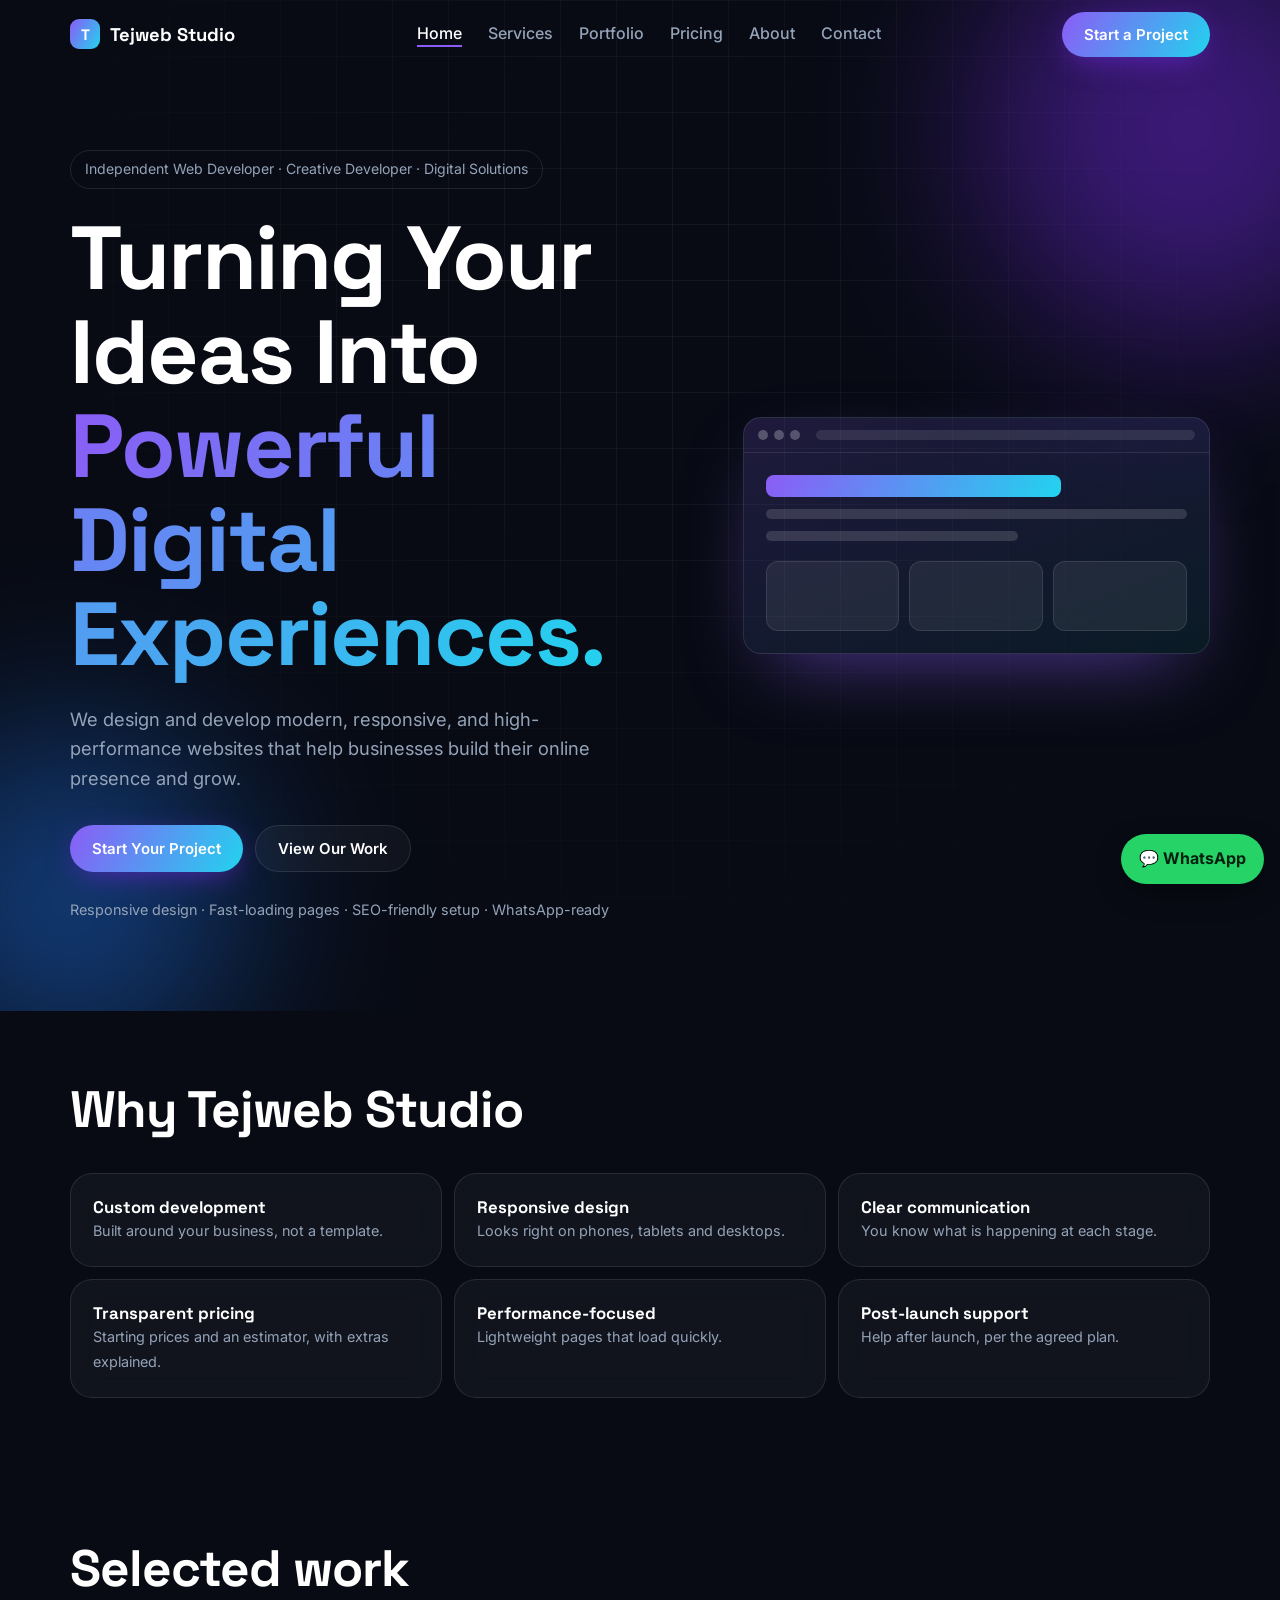
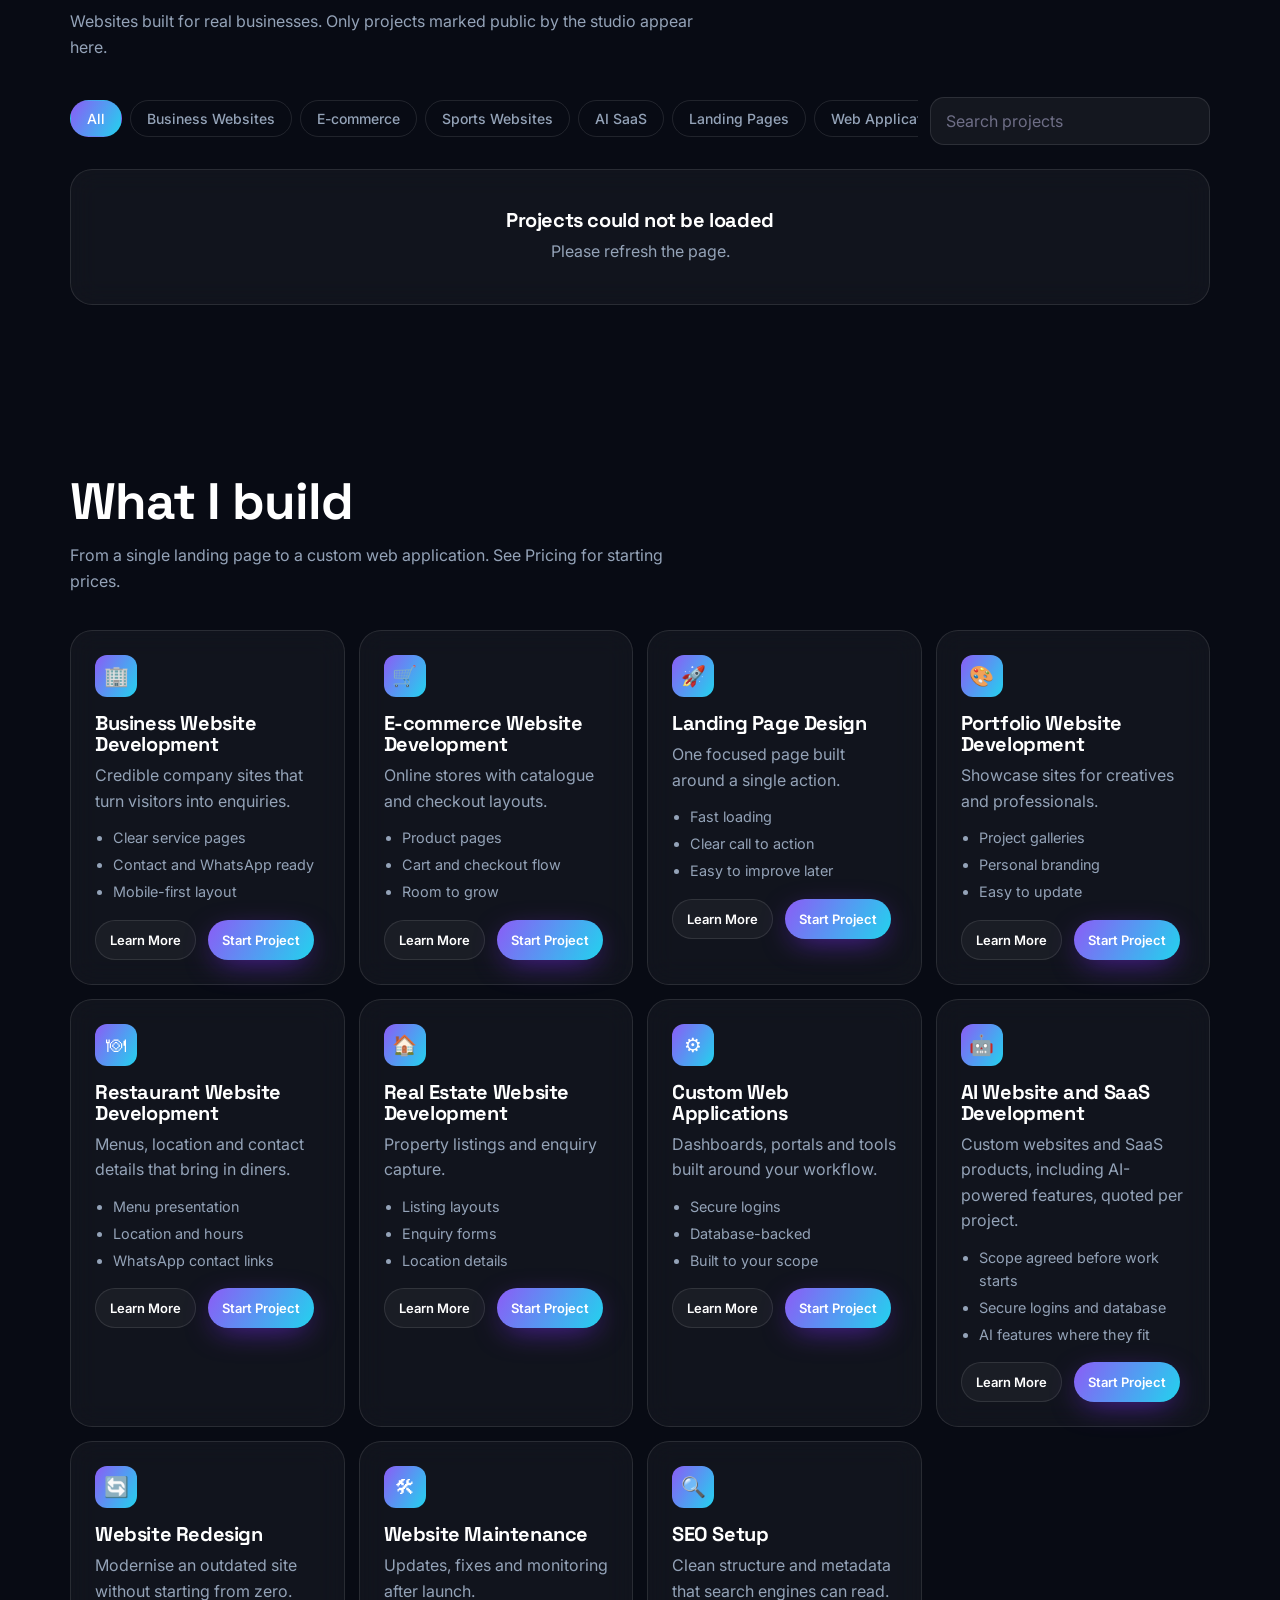
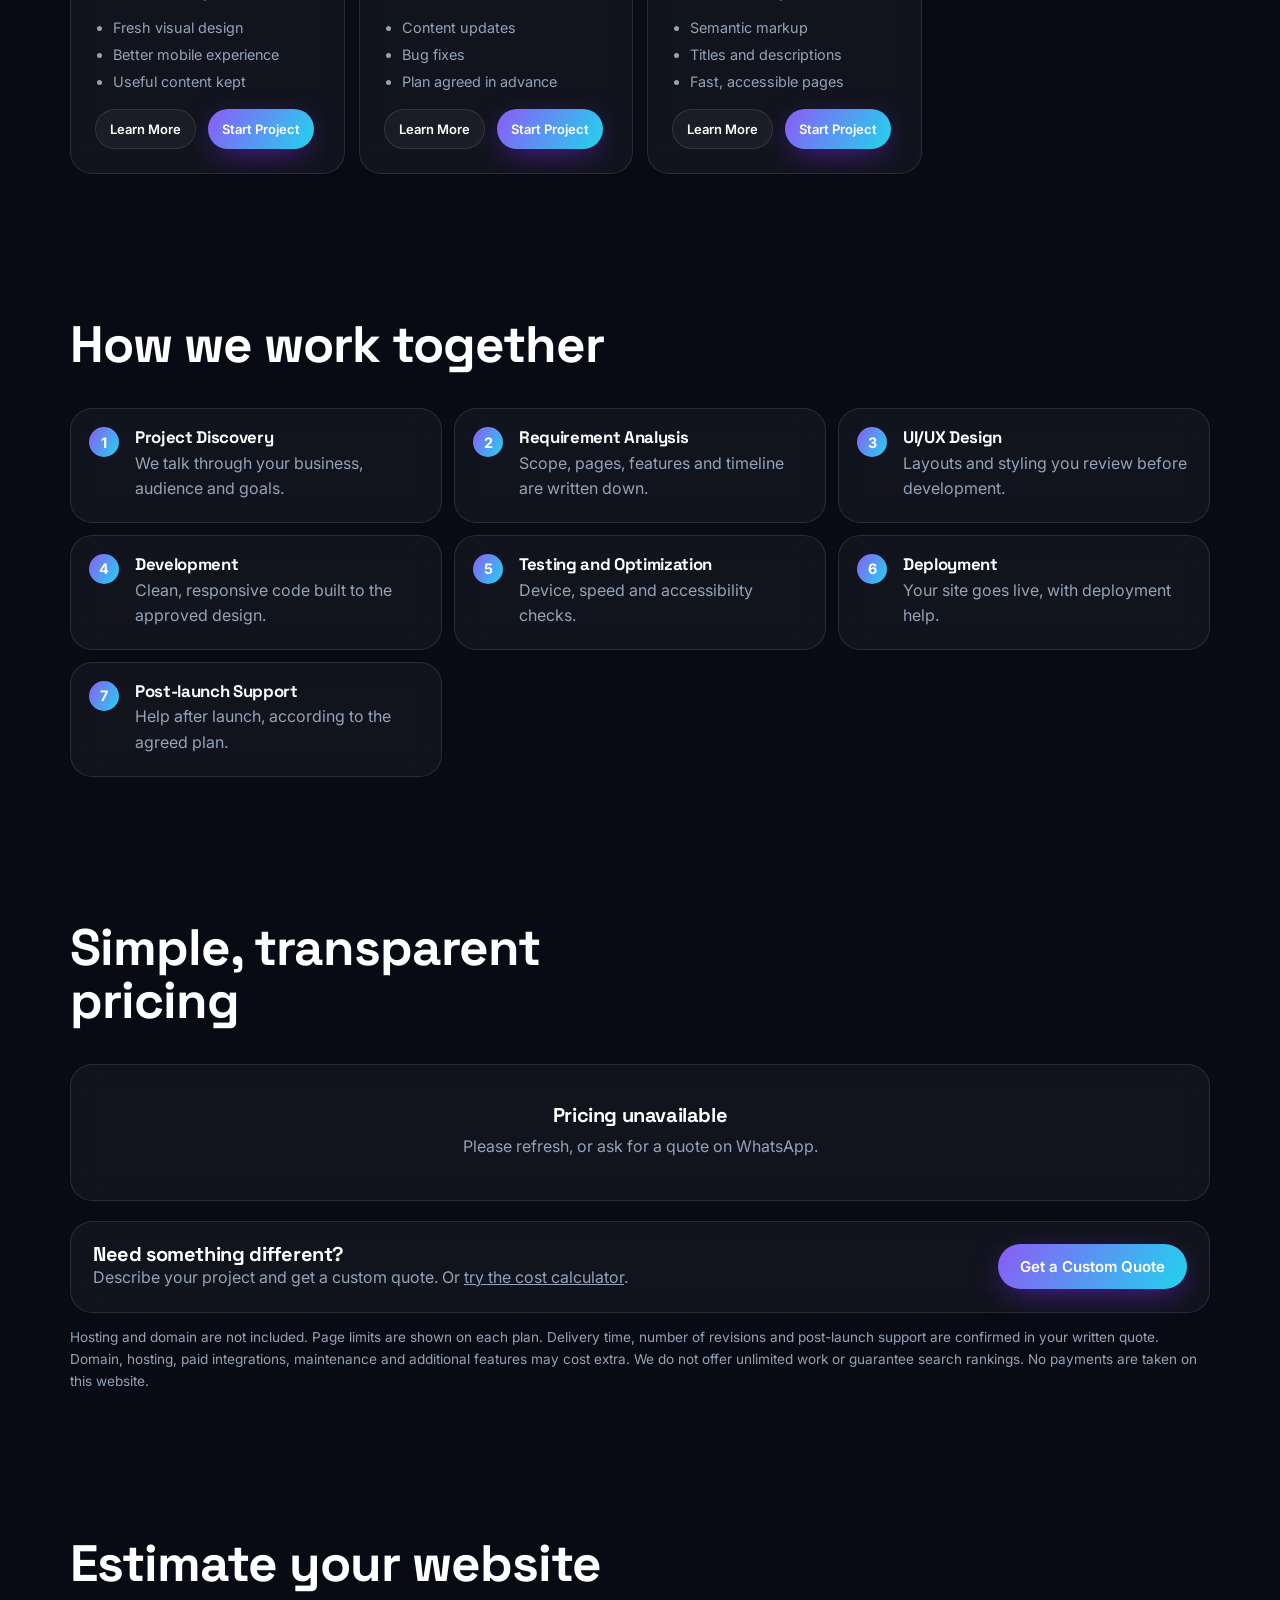
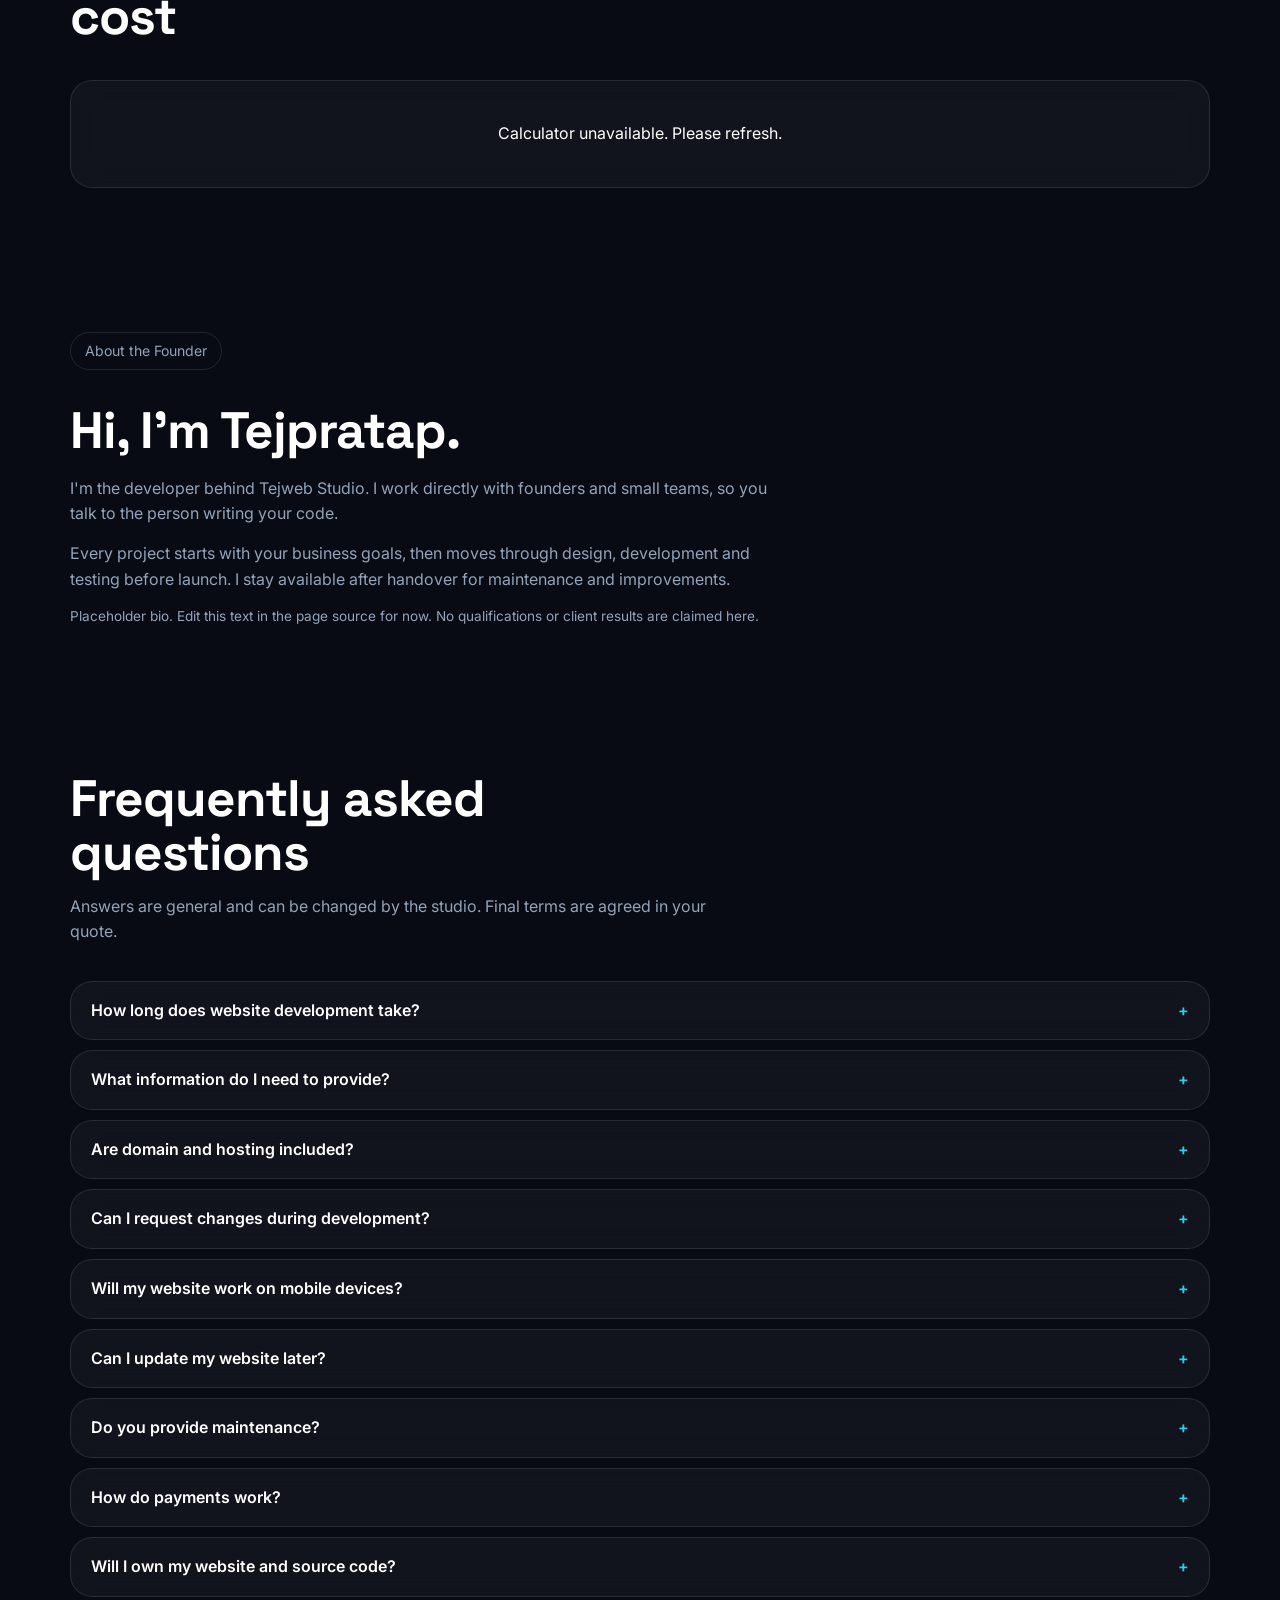
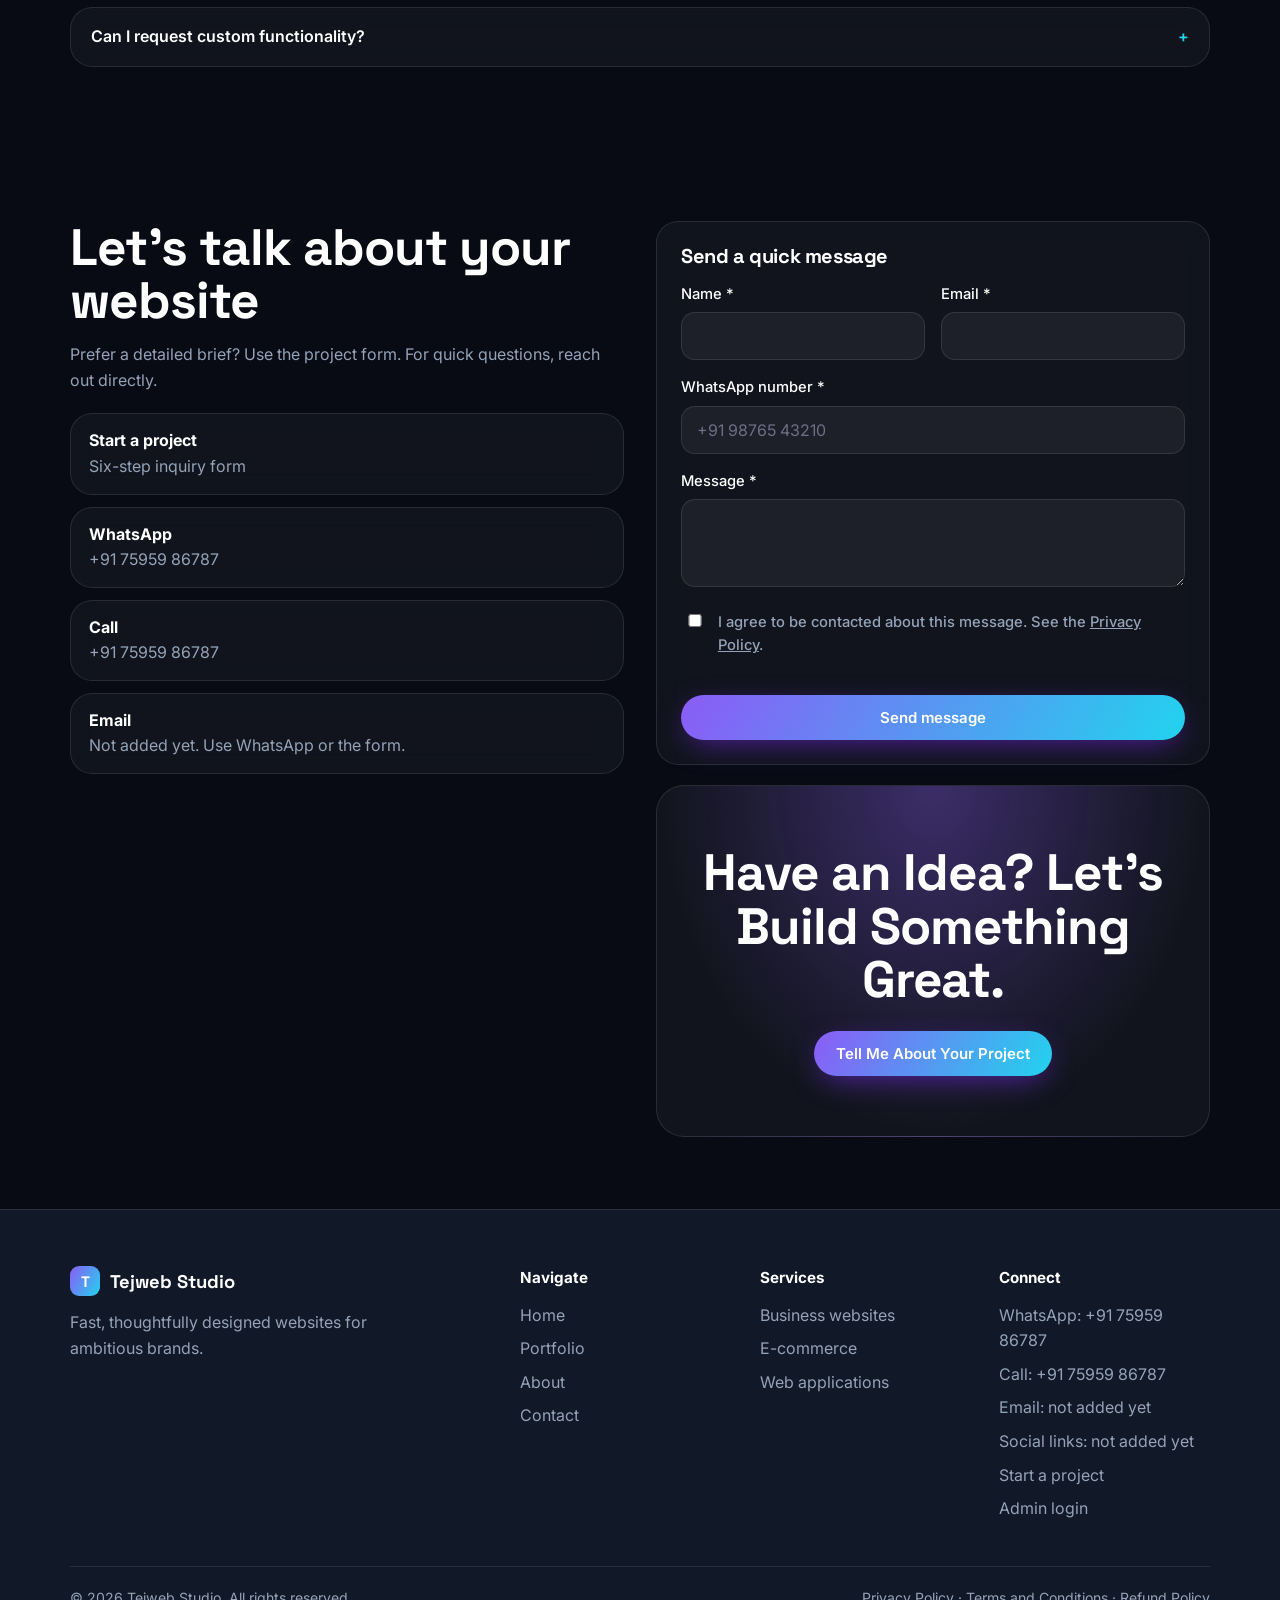
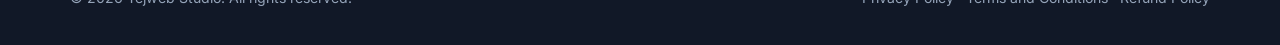
<file: index.html>
<!DOCTYPE html>
<html lang="en">
<head>
<meta charset="utf-8">
<meta name="viewport" content="width=device-width, initial-scale=1, viewport-fit=cover">
<title>Tejweb Studio | Websites Built to Convert</title>
<meta name="description" content="Tejweb Studio designs and develops modern, responsive websites for businesses. See pricing, estimate your cost and send your project requirements.">
<link rel="canonical" href="https://tejwebstudio.online/">
<meta property="og:type" content="website"><meta property="og:site_name" content="Tejweb Studio"><meta property="og:title" content="Tejweb Studio | Websites Built to Convert"><meta property="og:description" content="Modern, responsive websites for businesses. Pricing, cost estimator and project inquiry form."><meta property="og:url" content="https://tejwebstudio.online/"><meta name="twitter:card" content="summary">
<script type="application/ld+json">{"@context":"https://schema.org","@type":"ProfessionalService","name":"Tejweb Studio","url":"https://tejwebstudio.online/","description":"Web design and development studio run by Tejpratap.","telephone":"+917595986787","areaServed":"IN"}</script>
<link rel="preconnect" href="https://fonts.googleapis.com"><link rel="preconnect" href="https://fonts.gstatic.com" crossorigin>
<link href="https://fonts.googleapis.com/css2?family=Space+Grotesk:wght@500;700&family=Inter:wght@400;500;600&display=swap" rel="stylesheet">
<style>
:root{--bg:#080B14;--bg2:#111827;--fg:#fff;--mut:#94A3B8;--line:rgba(255,255,255,.1);--card:rgba(255,255,255,.04);--v:#8b5cf6;--v2:#6d28d9;--b:#22D3EE;--grad:linear-gradient(120deg,#8b5cf6,#22d3ee);--ok:#34d399;--err:#f87171;
box-sizing:border-box;padding-top:env(safe-area-inset-top,0px);padding-bottom:env(safe-area-inset-bottom,0px)}
:root[data-theme="dark"]{--bg:#000}
html{scroll-padding-top:calc(env(safe-area-inset-top,0px) + 76px);scroll-behavior:smooth}
*,*:before,*:after{box-sizing:border-box}
body{margin:0;background:var(--bg);color:var(--fg);font:400 16px/1.6 "Inter",system-ui,sans-serif;overflow-x:hidden}
h1,h2,h3{font-family:"Space Grotesk","Inter",sans-serif;line-height:1.05;margin:0;letter-spacing:-.02em}
h1{font-size:clamp(2.6rem,9vw,5.6rem);font-weight:800}
h2{font-size:clamp(1.9rem,5vw,3.2rem);font-weight:700}
h3{font-size:1.25rem;font-weight:700}
p{margin:0;color:var(--mut)}
a{color:inherit;text-decoration:none}
:focus-visible{outline:2px solid var(--b);outline-offset:3px;border-radius:6px}
.wrap{max-width:1180px;margin:0 auto;padding:0 20px}
section{padding:72px 0}
.btn{display:inline-flex;align-items:center;justify-content:center;gap:8px;padding:13px 22px;border-radius:999px;border:1px solid var(--line);background:var(--card);color:var(--fg);font:600 15px "Inter",sans-serif;cursor:pointer;transition:transform .2s,box-shadow .2s,border-color .2s}
.btn:hover{transform:translateY(-2px);border-color:var(--b)}
.btn.pri{background:var(--grad);border:0;box-shadow:0 8px 30px -8px rgba(109,40,217,.8)}
.btn[disabled],.btn[aria-disabled=true]{opacity:.45;cursor:not-allowed;transform:none}
.glass{background:var(--card);border:1px solid var(--line);border-radius:22px;backdrop-filter:blur(14px)}
/* nav */
header{position:fixed;top:0;left:0;right:0;z-index:50;padding-top:env(safe-area-inset-top,0px);transition:background .3s,border-color .3s;border-bottom:1px solid transparent}
header.sc{background:rgba(0,0,0,.72);backdrop-filter:blur(16px);border-color:var(--line)}
nav{display:flex;align-items:center;justify-content:space-between;height:68px}
.logo{display:flex;align-items:center;gap:10px;font:800 1.15rem "Space Grotesk",sans-serif}
.logo i{width:30px;height:30px;border-radius:9px;background:var(--grad);display:grid;place-items:center;font-style:normal;font-size:.95rem}
.links{display:none;gap:26px;color:var(--mut);font-weight:500}
.links a:hover{color:var(--fg)}
.burger{background:none;border:1px solid var(--line);color:var(--fg);border-radius:12px;width:44px;height:44px;font-size:20px;cursor:pointer}
.menu{display:none;flex-direction:column;gap:4px;padding:8px 20px 20px;background:rgba(0,0,0,.95)}
.menu.open{display:flex}
.menu a{padding:12px 0;border-bottom:1px solid var(--line);font-weight:500}
.navcta{display:none}
@media(min-width:900px){.links{display:flex}.burger,.menu{display:none!important}.navcta{display:inline-flex}}
/* hero */
.hero{position:relative;padding:150px 0 90px;overflow:hidden;min-height:92vh;display:flex;align-items:center}
.orb{position:absolute;border-radius:50%;filter:blur(90px);opacity:.5;animation:float 14s ease-in-out infinite alternate}
.o1{width:420px;height:420px;background:var(--v2);top:-80px;right:-120px}
.o2{width:340px;height:340px;background:#1d6bd8;bottom:-60px;left:-100px;animation-delay:-6s}
@keyframes float{to{transform:translate(40px,30px) scale(1.12)}}
.grid{position:absolute;inset:0;background-image:linear-gradient(var(--line) 1px,transparent 1px),linear-gradient(90deg,var(--line) 1px,transparent 1px);background-size:56px 56px;mask-image:radial-gradient(ellipse at 50% 30%,#000 10%,transparent 70%);opacity:.5}
.hero .wrap{position:relative}
.tag{display:inline-block;padding:7px 14px;border:1px solid var(--line);border-radius:999px;color:var(--mut);font-size:.88rem;margin-bottom:22px}
.grad{background:var(--grad);-webkit-background-clip:text;background-clip:text;color:transparent}
.hero p.lead{max-width:560px;font-size:1.15rem;margin:24px 0 32px}
.row{display:flex;flex-wrap:wrap;gap:12px}
.in{animation:rise .9s cubic-bezier(.2,.7,.2,1) both}.in2{animation-delay:.12s}.in3{animation-delay:.24s}
@keyframes rise{from{opacity:0;transform:translateY(24px)}}
/* stats */
.stats{display:grid;grid-template-columns:repeat(2,1fr);gap:12px}
.stat{padding:22px}
.stat b{display:block;font:800 2rem "Space Grotesk",sans-serif}
.stat span{color:var(--mut);font-size:.9rem}
.note{font-size:.85rem;margin-top:14px}
@media(min-width:800px){.stats{grid-template-columns:repeat(4,1fr)}}
/* section head */
.head{margin-bottom:36px;max-width:640px}.head p{margin-top:14px}
/* services */
.svc{display:grid;gap:14px;grid-template-columns:1fr}
.svc .glass{padding:24px;transition:border-color .25s,transform .25s}
.svc .glass:hover{border-color:var(--v);transform:translateY(-3px)}
.svc .ic{width:42px;height:42px;border-radius:12px;background:var(--grad);display:grid;place-items:center;margin-bottom:16px;font-size:20px}
.svc small{display:block;margin-top:14px;color:var(--b)}
@media(min-width:640px){.svc{grid-template-columns:repeat(2,1fr)}}
@media(min-width:1000px){.svc{grid-template-columns:repeat(4,1fr)}}
/* portfolio */
.tools{display:flex;flex-direction:column;gap:12px;margin-bottom:24px}
.chips{display:flex;gap:8px;overflow-x:auto;padding-bottom:4px;scrollbar-width:none}
.chip{white-space:nowrap;padding:9px 16px;border-radius:999px;border:1px solid var(--line);background:none;color:var(--mut);font:500 14px "Inter",sans-serif;cursor:pointer;transition:.2s}
.chip[aria-pressed=true]{background:var(--grad);border-color:transparent;color:#fff}
input,select,textarea{width:100%;background:rgba(255,255,255,.05);border:1px solid var(--line);border-radius:14px;color:var(--fg);padding:13px 15px;font:400 16px "Inter",sans-serif}
input::placeholder,textarea::placeholder{color:#6e6e86}
select option{background:#111}
.pg{display:grid;gap:18px;grid-template-columns:1fr}
@media(min-width:700px){.pg{grid-template-columns:repeat(2,1fr)}.tools{flex-direction:row;align-items:center;justify-content:space-between}.tools input{max-width:280px}}
@media(min-width:1000px){.pg{grid-template-columns:repeat(3,1fr)}}
.card{overflow:hidden;display:flex;flex-direction:column;transition:transform .3s,border-color .3s}
.card:hover{transform:translateY(-5px);border-color:var(--b)}
.thumb{aspect-ratio:16/10;display:grid;place-items:center;font:800 2.6rem "Space Grotesk",sans-serif;position:relative}
img.thumb{display:block;width:100%;height:auto;aspect-ratio:16/10;object-fit:cover}
.cb{padding:20px;display:flex;flex-direction:column;gap:10px;flex:1}
.cat{color:var(--b);font-size:.85rem;font-weight:600}
.tech{display:flex;flex-wrap:wrap;gap:6px}.tech span{font-size:.78rem;padding:3px 9px;border-radius:999px;border:1px solid var(--line);color:var(--mut)}
.cb .row{margin-top:auto;padding-top:8px}.cb .btn{padding:10px 16px;font-size:14px}
.empty{padding:40px;text-align:center;grid-column:1/-1}
/* process */
.steps{display:grid;gap:12px;counter-reset:s}
.steps div{padding:20px 20px 20px 64px;position:relative;counter-increment:s}
.steps div:before{content:counter(s);position:absolute;left:18px;top:18px;width:30px;height:30px;border-radius:50%;background:var(--grad);display:grid;place-items:center;font-weight:700;font-size:.9rem}
.steps h3{margin-bottom:4px;font-size:1.05rem}
@media(min-width:800px){.steps{grid-template-columns:repeat(3,1fr)}}
/* about/contact */
.two{display:grid;gap:32px}
@media(min-width:850px){.two{grid-template-columns:1fr 1fr;align-items:start}}
.pf{aspect-ratio:1;border-radius:26px;background:var(--grad);display:grid;place-items:center;font:800 5rem "Space Grotesk",sans-serif;max-width:360px;position:relative;overflow:hidden}
.pf small{position:absolute;bottom:12px;left:14px;font:500 12px "Inter";opacity:.85}
.cl{display:flex;flex-direction:column;gap:12px;margin-top:20px}
.cl a{padding:14px 18px;display:block}.cl a:hover{border-color:var(--v)}
.cta{text-align:center;padding:60px 20px;border-radius:28px;background:radial-gradient(ellipse at top,rgba(139,92,246,.35),transparent 70%),var(--card);border:1px solid var(--line)}
.cta h2{max-width:640px;margin:0 auto 24px}
/* footer */
footer{border-top:1px solid var(--line);padding:56px 0 36px;background:var(--bg2)}
.fg{display:grid;gap:28px}
@media(min-width:800px){.fg{grid-template-columns:2fr 1fr 1fr 1fr}}
footer h4{margin:0 0 12px;font-size:.95rem}
footer li{list-style:none;margin-bottom:8px;color:var(--mut)}footer ul{padding:0;margin:0}
footer a:hover{color:var(--fg)}
.copy{margin-top:36px;padding-top:20px;border-top:1px solid var(--line);display:flex;flex-wrap:wrap;gap:12px;justify-content:space-between;color:var(--mut);font-size:.88rem}
/* form */
.form{max-width:760px;margin:0 auto;padding:130px 20px 70px}
.banner{border:1px solid #f5c542;color:#f5c542;border-radius:14px;padding:12px 16px;font-size:.9rem;margin:20px 0}
.prog{display:flex;gap:6px;margin:24px 0}.prog i{flex:1;height:4px;border-radius:4px;background:var(--line);transition:.4s}.prog i.on{background:var(--grad)}
.fp{padding:24px}
.f{display:grid;gap:16px}
@media(min-width:640px){.f.c2{grid-template-columns:1fr 1fr}.f .full{grid-column:1/-1}}
label{display:block;font-weight:500;font-size:.92rem;margin-bottom:6px}
.er{color:var(--err);font-size:.82rem;margin-top:5px;min-height:0}
[aria-invalid=true]{border-color:var(--err)}
.fn{display:flex;justify-content:space-between;gap:12px;margin-top:24px}
.sum dl{margin:0;display:grid;gap:10px}.sum dt{color:var(--mut);font-size:.82rem}.sum dd{margin:0 0 4px}
.sumb{padding:16px;margin-bottom:12px}
.ck{display:flex;gap:10px;align-items:flex-start}.ck input{width:20px;margin-top:3px}.ck label{margin:0;color:var(--mut)}
.ok{text-align:center;padding:50px 20px}
.ok .big{font-size:3rem;color:var(--ok)}
/* dialog */
dialog{background:#0d0d14;color:var(--fg);border:1px solid var(--line);border-radius:22px;padding:28px;max-width:520px;width:calc(100% - 32px)}
dialog::backdrop{background:rgba(0,0,0,.7);backdrop-filter:blur(4px)}
dialog p{margin:10px 0}
.hide{display:none!important}
@media(prefers-color-scheme:dark){:root:not([data-theme="light"]){color-scheme:dark}}
@media(prefers-reduced-motion:reduce){*,*:before,*:after{animation:none!important;transition:none!important;scroll-behavior:auto!important}}
.bl{margin:0;padding-left:18px;color:var(--mut);font-size:.9rem}.bl li{margin-bottom:4px}
.svc .btn{padding:9px 14px;font-size:13px;min-height:40px}
.plans{display:grid;gap:16px;grid-template-columns:repeat(auto-fit,minmax(250px,1fr))}
.plan{padding:26px;display:flex;flex-direction:column;gap:14px}.plan.pop{border-color:var(--v);box-shadow:0 0 40px -12px rgba(139,92,246,.6)}.plan .btn{margin-top:auto}
.price b{font:800 2rem "Space Grotesk",sans-serif;display:block}
.cq{display:flex;flex-wrap:wrap;gap:14px;align-items:center;justify-content:space-between;padding:22px;margin-top:20px}
.calc{display:grid;gap:16px}@media(min-width:900px){.calc{grid-template-columns:1.2fr 1fr}}
.cp{padding:22px}fieldset{border:0;padding:0;margin:0}legend{font-weight:500;font-size:.9rem;margin-bottom:8px;padding:0}
.ck2{display:flex;gap:10px;align-items:center;margin:0 0 8px;color:var(--fg);font-weight:400}.ck2 input{width:20px;height:20px}.ck2 span{color:var(--mut);margin-left:auto;font-size:.85rem}
.ln{display:flex;justify-content:space-between;gap:12px;padding:8px 0;border-bottom:1px solid var(--line);font-size:.92rem}
.tot{font:800 2rem "Space Grotesk",sans-serif;margin:14px 0 4px}
details.glass{padding:16px 20px;margin-bottom:10px}summary{cursor:pointer;font-weight:600;list-style:none}summary::-webkit-details-marker{display:none}summary:after{content:"+";float:right;color:var(--b)}details[open] summary:after{content:"–"}details p{margin-top:10px}
.links a[aria-current=true],.menu a[aria-current=true]{color:#fff;box-shadow:inset 0 -2px 0 var(--v)}
#stats{grid-template-columns:repeat(2,1fr)}@media(min-width:800px){#stats{grid-template-columns:repeat(3,1fr)}}
.lg h1{font-size:clamp(1.8rem,5vw,2.8rem)}.lg h3{margin:22px 0 6px}.lg p{margin-top:6px}
.skip{position:absolute;left:-999px;top:8px;z-index:100;background:#fff;color:#000;padding:10px 16px;border-radius:8px}.skip:focus{left:8px}
.hero .wrap{display:grid;gap:40px;align-items:center}@media(min-width:960px){.hero .wrap{grid-template-columns:1.15fr .85fr}}
.mock{border:1px solid var(--line);border-radius:18px;background:linear-gradient(160deg,rgba(139,92,246,.18),rgba(34,211,238,.08));box-shadow:0 30px 80px -30px rgba(139,92,246,.6);overflow:hidden;max-width:520px;width:100%;justify-self:center}
.mk-bar{display:flex;gap:6px;align-items:center;padding:12px 14px;border-bottom:1px solid var(--line)}.mk-bar i{width:10px;height:10px;border-radius:50%;background:rgba(255,255,255,.25)}.mk-bar span{margin-left:10px;flex:1;height:10px;border-radius:6px;background:rgba(255,255,255,.1)}
.mk-body{padding:22px;display:grid;gap:12px}.mk-h{height:22px;width:70%;border-radius:8px;background:var(--grad)}.mk-p{height:10px;border-radius:6px;background:rgba(255,255,255,.14)}.mk-p.s{width:60%}.mk-row{display:grid;grid-template-columns:repeat(3,1fr);gap:10px;margin-top:8px}.mk-row b{height:70px;border-radius:12px;background:rgba(255,255,255,.07);border:1px solid var(--line)}
.dm{display:inline-block;margin-right:8px;padding:2px 10px;border:1px solid #f5c542;color:#f5c542;border-radius:999px;font-size:.75rem}
.wafab{position:fixed;right:16px;bottom:calc(16px + env(safe-area-inset-bottom,0px));z-index:60;display:flex;align-items:center;gap:8px;padding:12px 18px;border-radius:999px;background:#25D366;color:#04210f;font-weight:700;box-shadow:0 10px 30px -8px rgba(0,0,0,.6);text-decoration:none}
</style>
</head>
<body>
<a class="skip" href="#site">Skip to main content</a>
<header id="hd"><div class="wrap"><nav aria-label="Main">
<a class="logo" href="#/" aria-label="Tejweb Studio home"><i>T</i>Tejweb Studio</a>
<div class="links"><a href="#/" data-nav="top">Home</a><a href="#/services" data-nav="services">Services</a><a href="#/portfolio" data-nav="portfolio">Portfolio</a><a href="#/pricing" data-nav="pricing">Pricing</a><a href="#/about" data-nav="about">About</a><a href="#/contact" data-nav="contact">Contact</a></div>
<a class="btn pri navcta" href="#/start-project">Start a Project</a>
<button class="burger" id="bg" aria-label="Open menu" aria-expanded="false" aria-controls="mn">☰</button>
</nav></div>
<div class="menu" id="mn"><a href="#/" data-nav="top">Home</a><a href="#/services" data-nav="services">Services</a><a href="#/portfolio" data-nav="portfolio">Portfolio</a><a href="#/pricing" data-nav="pricing">Pricing</a><a href="#/about" data-nav="about">About</a><a href="#/contact" data-nav="contact">Contact</a><a class="btn pri" href="#/start-project" style="margin-top:12px">Start a Project</a></div>
</header>

<main id="site">
<div class="hero" id="top"><div class="orb o1"></div><div class="orb o2"></div><div class="grid"></div>
<div class="wrap"><div class="hcopy">
<span class="tag in">Independent Web Developer · Creative Developer · Digital Solutions</span>
<h1 class="in in2">Turning Your Ideas Into <span class="grad">Powerful Digital Experiences.</span></h1>
<p class="lead in in3">We design and develop modern, responsive, and high-performance websites that help businesses build their online presence and grow.</p>
<div class="row in in3"><a class="btn pri" href="#/start-project">Start Your Project</a><a class="btn" href="#/portfolio">View Our Work</a></div><p class="in in3" style="margin-top:26px;font-size:.9rem">Responsive design · Fast-loading pages · SEO-friendly setup · WhatsApp-ready</p>
</div><div class="mock" aria-hidden="true"><div class="mk-bar"><i></i><i></i><i></i><span></span></div><div class="mk-body"><div class="mk-h"></div><div class="mk-p"></div><div class="mk-p s"></div><div class="mk-row"><b></b><b></b><b></b></div></div></div>
</div></div>

<section id="trust"><div class="wrap"><div class="head"><h2>Why Tejweb Studio</h2></div><div class="stats" id="stats"></div></div></section>

<section id="portfolio"><div class="wrap">
<div class="head"><h2>Selected work</h2><p>Websites built for real businesses. Only projects marked public by the studio appear here.</p></div>
<div class="tools"><div class="chips" id="chips" role="group" aria-label="Filter by category"></div>
<input type="search" id="q" placeholder="Search projects" aria-label="Search projects"></div>
<div class="pg" id="pg" aria-live="polite"></div>
<div class="row" style="justify-content:center;margin-top:26px"><button class="btn hide" id="more">Load more</button></div>
</div></section>

<section id="services"><div class="wrap">
<div class="head"><h2>What I build</h2><p>From a single landing page to a custom web application. See Pricing for starting prices.</p></div>
<div class="svc" id="svc"></div>
</div></section>

<section id="process"><div class="wrap">
<div class="head"><h2>How we work together</h2></div>
<div class="steps" id="steps"></div>
</div></section>

<section id="pricing"><div class="wrap">
<div class="head"><h2>Simple, transparent pricing</h2><p id="pnote"></p></div>
<div class="plans" id="plans" aria-live="polite"></div>
<div class="glass cq"><div><h3>Need something different?</h3><p>Describe your project and get a custom quote. Or <a href="#/calculator" style="text-decoration:underline">try the cost calculator</a>.</p></div><button class="btn pri" data-plan="Custom Quote">Get a Custom Quote</button></div>
<p class="note">Hosting and domain are not included. Page limits are shown on each plan. Delivery time, number of revisions and post-launch support are confirmed in your written quote. Domain, hosting, paid integrations, maintenance and additional features may cost extra. We do not offer unlimited work or guarantee search rankings. No payments are taken on this website.</p>
</div></section>
<section id="calculator"><div class="wrap"><div class="head"><h2>Estimate your website cost</h2><p id="cnote"></p></div><div class="calc" id="calc"></div></div></section>
<section id="about"><div class="wrap">
<div style="max-width:720px"><span class="tag">About the Founder</span><h2 style="margin-top:12px">Hi, I'm Tejpratap.</h2>
<p style="margin-top:18px">I'm the developer behind Tejweb Studio. I work directly with founders and small teams, so you talk to the person writing your code.</p>
<p style="margin-top:14px">Every project starts with your business goals, then moves through design, development and testing before launch. I stay available after handover for maintenance and improvements.</p>
<p class="note">Placeholder bio. Edit this text in the page source for now. No qualifications or client results are claimed here.</p></div>
</div></section>

<section id="testi" class="hide"><div class="wrap"><div class="head"><h2>What clients say</h2></div><div class="svc" id="tl"></div></div></section>
<section id="faq"><div class="wrap"><div class="head"><h2>Frequently asked questions</h2><p>Answers are general and can be changed by the studio. Final terms are agreed in your quote.</p></div><div id="fl"></div></div></section>
<section id="contact"><div class="wrap two">
<div><h2>Let's talk about your website</h2><p style="margin-top:14px">Prefer a detailed brief? Use the project form. For quick questions, reach out directly.</p>
<div class="cl"><a class="glass" href="#/start-project"><b>Start a project</b><br><span style="color:var(--mut)">Six-step inquiry form</span></a>
<a class="glass" data-wa href="https://wa.me/917595986787" target="_blank" rel="noopener noreferrer"><b>WhatsApp</b><br><span style="color:var(--mut)">+91 75959 86787</span></a><a class="glass" href="tel:+917595986787"><b>Call</b><br><span style="color:var(--mut)">+91 75959 86787</span></a><div class="glass" id="emailbox" style="padding:14px 18px"><b>Email</b><br><span style="color:var(--mut)">Not added yet. Use WhatsApp or the form.</span></div></div></div>
<div><form class="glass fp f c2" id="cf" novalidate><h3 class="full">Send a quick message</h3><input id="hp" name="website" tabindex="-1" autocomplete="off" aria-hidden="true" style="position:absolute;left:-9999px;width:1px;height:1px;opacity:0">
<div><label for="cn">Name *</label><input id="cn" autocomplete="name"></div><div><label for="ce">Email *</label><input id="ce" type="email" autocomplete="email"></div>
<div class="full"><label for="cp">WhatsApp number *</label><input id="cp" type="tel" autocomplete="tel" placeholder="+91 98765 43210"></div>
<div class="full"><label for="cm">Message *</label><textarea id="cm" rows="3"></textarea></div>
<div class="ck full"><input type="checkbox" id="cc"><label for="cc">I agree to be contacted about this message. See the <a href="#/privacy" style="text-decoration:underline">Privacy Policy</a>.</label></div>
<div class="er full" id="cerr" role="alert"></div><button class="btn pri full" id="csb">Send message</button></form>
<div class="cta" style="margin-top:20px"><h2>Have an Idea? Let's Build Something Great.</h2><a class="btn pri" href="#/start-project">Tell Me About Your Project</a></div></div>
</div></section>
</main>

<main id="formview" class="hide"><div class="form">
<h1 style="font-size:clamp(2rem,6vw,3.2rem)">Start a project</h1>
<p style="margin-top:10px">Tell me about your website. It takes about three minutes.</p>
<div class="banner" id="fb">Your inquiry is stored securely in the studio database. Please do not include passwords or payment details.</div>
<div class="prog" id="prog"></div>
<div class="glass fp" id="fpanel"></div>
</div></main>

<main id="legalview" class="hide"><div class="form" id="legalbody"></div></main>
<footer><div class="wrap"><div class="fg">
<div><a class="logo" href="#/"><i>T</i>Tejweb Studio</a><p style="margin-top:14px;max-width:320px">Fast, thoughtfully designed websites for ambitious brands.</p></div>
<div><h4>Navigate</h4><ul><li><a href="#/">Home</a></li><li><a href="#/portfolio">Portfolio</a></li><li><a href="#/about">About</a></li><li><a href="#/contact">Contact</a></li></ul></div>
<div><h4>Services</h4><ul><li><a href="#/services">Business websites</a></li><li><a href="#/services">E-commerce</a></li><li><a href="#/services">Web applications</a></li></ul></div>
<div><h4>Connect</h4><ul><li><a data-wa href="https://wa.me/917595986787" target="_blank" rel="noopener noreferrer">WhatsApp: +91 75959 86787</a></li><li><a href="tel:+917595986787">Call: +91 75959 86787</a></li><li id="femail">Email: not added yet</li><li id="soc">Social links: not added yet</li><li><a href="#/start-project">Start a project</a></li><li><a href="/admin.html">Admin login</a></li></ul></div>
</div>
<div class="copy"><span>© <span id="yr"></span> Tejweb Studio. All rights reserved.</span><span><a href="#/privacy">Privacy Policy</a> · <a href="#/terms">Terms and Conditions</a> · <a href="#/refunds">Refund Policy</a></span></div></div></footer>

<a class="wafab" data-wa data-wam="Hi Tejweb Studio, I'd like to discuss a website project." href="https://wa.me/917595986787" target="_blank" rel="noopener noreferrer" aria-label="Chat with Tejweb Studio on WhatsApp">💬 WhatsApp</a>
<dialog id="dlg"><h3 id="dt"></h3><p id="dd"></p><p style="color:var(--mut)" id="dm"></p><div class="row" style="margin-top:18px"><button class="btn pri hide" id="dgo">Start project</button><button class="btn" id="dx">Close</button></div></dialog>

<script>
/* ---- Data ---- */
const SUPABASE_URL="https://ceqmbxgwfjkcemzfoime.supabase.co",SUPABASE_KEY="sb_publishable_o6dFIDAWK-tobr1W81a7DQ_zSHpFEbe";
const CONFIG={brand:"Tejweb Studio",stats:{projects:null,clients:null,years:null}};
const CATS=["Business Websites","E-commerce","Sports Websites","AI SaaS","Landing Pages","Web Applications"];
let PROJECTS=[],projState="loading";
const SERVICES=[
["🏢","Business Website Development","Credible company sites that turn visitors into enquiries.",["Clear service pages","Contact and WhatsApp ready","Mobile-first layout"],"Business Website"],
["🛒","E-commerce Website Development","Online stores with catalogue and checkout layouts.",["Product pages","Cart and checkout flow","Room to grow"],"E-commerce Website"],
["🚀","Landing Page Design","One focused page built around a single action.",["Fast loading","Clear call to action","Easy to improve later"],"Landing Page"],
["🎨","Portfolio Website Development","Showcase sites for creatives and professionals.",["Project galleries","Personal branding","Easy to update"],"Portfolio Website"],
["🍽","Restaurant Website Development","Menus, location and contact details that bring in diners.",["Menu presentation","Location and hours","WhatsApp contact links"],"Restaurant Website"],
["🏠","Real Estate Website Development","Property listings and enquiry capture.",["Listing layouts","Enquiry forms","Location details"],"Real Estate Website"],
["⚙️","Custom Web Applications","Dashboards, portals and tools built around your workflow.",["Secure logins","Database-backed","Built to your scope"],"Custom Web Application"],
["🤖","AI Website and SaaS Development","Custom websites and SaaS products, including AI-powered features, quoted per project.",["Scope agreed before work starts","Secure logins and database","AI features where they fit"],"AI Website / SaaS"],
["🔄","Website Redesign","Modernise an outdated site without starting from zero.",["Fresh visual design","Better mobile experience","Useful content kept"],"Other"],
["🛠","Website Maintenance","Updates, fixes and monitoring after launch.",["Content updates","Bug fixes","Plan agreed in advance"],"Other"],
["🔍","SEO Setup","Clean structure and metadata that search engines can read.",["Semantic markup","Titles and descriptions","Fast, accessible pages"],"Other"]];
const STEPS=[["Project Discovery","We talk through your business, audience and goals."],["Requirement Analysis","Scope, pages, features and timeline are written down."],["UI/UX Design","Layouts and styling you review before development."],["Development","Clean, responsive code built to the approved design."],["Testing and Optimization","Device, speed and accessibility checks."],["Deployment","Your site goes live, with deployment help."],["Post-launch Support","Help after launch, according to the agreed plan."]];
const $=s=>document.querySelector(s),esc=s=>String(s).replace(/[&<>"']/g,c=>({"&":"&amp;","<":"&lt;",">":"&gt;",'"':"&quot;","'":"&#39;"}[c]));

/* ---- Render static sections ---- */
$("#yr").textContent=new Date().getFullYear();
const tech=new Set(PROJECTS.flatMap(p=>p.t));
const S=CONFIG.stats,val=v=>v==null?"—":v;
$("#stats").innerHTML=[["Custom development","Built around your business, not a template."],["Responsive design","Looks right on phones, tablets and desktops."],["Clear communication","You know what is happening at each stage."],["Transparent pricing","Starting prices and an estimator, with extras explained."],["Performance-focused","Lightweight pages that load quickly."],["Post-launch support","Help after launch, per the agreed plan."]].map(([a,b])=>`<div class="glass stat"><b style="font-size:1.05rem">${a}</b><span>${b}</span></div>`).join("");
$("#svc").innerHTML=SERVICES.map((s,i)=>`<article class="glass"><div class="ic" aria-hidden="true">${s[0]}</div><h3>${s[1]}</h3><p style="margin:8px 0 12px">${s[2]}</p><ul class="bl">${s[3].map(b=>`<li>${b}</li>`).join("")}</ul><div class="row" style="margin-top:16px"><button class="btn" data-sv="${i}" data-a="more">Learn More</button><button class="btn pri" data-sv="${i}" data-a="go">Start Project</button></div></article>`).join("");
$("#steps").innerHTML=STEPS.map(s=>`<div class="glass"><h3>${s[0]}</h3><p>${s[1]}</p></div>`).join("");

/* ---- Portfolio ---- */
let cat="All",term="",shown=6;
const buildChips=()=>{$("#chips").innerHTML=["All",...CATS,...[...new Set(PROJECTS.map(p=>p.cat))].filter(c=>!CATS.includes(c))].map(c=>`<button class="chip" aria-pressed="${c===cat}" data-c="${esc(c)}">${esc(c)}</button>`).join("")};buildChips();
$("#chips").onclick=e=>{const b=e.target.closest(".chip");if(!b)return;cat=b.dataset.c;shown=6;document.querySelectorAll(".chip").forEach(x=>x.setAttribute("aria-pressed",x===b));draw()};
$("#q").oninput=e=>{term=e.target.value.toLowerCase();shown=6;draw()};
$("#more").onclick=()=>{shown+=6;draw()};
const card=p=>`<article class="glass card">${p.img?`<img class="thumb" src="${esc(p.img)}" alt="${esc(p.name)} website screenshot" loading="lazy" decoding="async"${p.iw&&p.ih?` width="${p.iw}" height="${p.ih}"`:""}>`:`<div class="thumb" style="background:linear-gradient(135deg,${p.c[0]},${p.c[1]})" role="img" aria-label="${esc(p.name)}">${esc(p.name[0])}</div>`}<div class="cb"><span class="cat">${p.demo?'<span class="dm">Demo project</span>':""}${esc(p.cat)}</span><h3>${esc(p.name)}</h3><p>${esc(p.d)}</p><div class="tech">${p.t.map(t=>`<span>${esc(t)}</span>`).join("")}</div><div class="row"><button class="btn" data-s="${esc(p.slug)}">Project Details</button>${p.live?`<a class="btn" href="${esc(p.live)}" target="_blank" rel="noopener noreferrer">View Live Website</a>`:""}</div></div></article>`;
function draw(){
 const pg=$("#pg"),list=PROJECTS.filter(p=>(cat==="All"||p.cat===cat)&&p.name.toLowerCase().includes(term)).sort((a,b)=>b.featured-a.featured);
 $("#more").classList.toggle("hide",list.length<=shown);
 if(projState==="loading"){pg.innerHTML='<div class="glass empty">Loading projects…</div>';return}
 if(projState==="error"){pg.innerHTML='<div class="glass empty"><h3>Projects could not be loaded</h3><p style="margin-top:8px">Please refresh the page.</p></div>';return}
 if(!PROJECTS.length){pg.innerHTML='<div class="glass empty"><h3>Projects coming soon</h3><p style="margin-top:8px">New work will be added here. <a href="#/start-project" style="text-decoration:underline">Start a project</a> to be next.</p></div>';return}
 pg.innerHTML=list.length?list.slice(0,shown).map(card).join(""):'<div class="glass empty"><h3>No projects found</h3><p style="margin-top:8px">Try a different category or search term.</p></div>';
}
async function loadProjects(){try{const r=await fetch(SUPABASE_URL+"/rest/v1/portfolio_projects?select=id,title,category,description,technologies,live_url,image_url,image_w,image_h,completed_on,featured,is_demo&published=eq.true&order=featured.desc,created_at.desc",{headers:{apikey:SUPABASE_KEY}});if(!r.ok)throw 0;
 PROJECTS=(await r.json()).map(x=>({slug:x.id,name:x.title,cat:x.category,d:x.description,t:x.technologies||[],c:["#6d28d9","#22d3ee"],live:/^https:\/\//.test(x.live_url||"")?x.live_url:null,img:/^https:\/\//.test(x.image_url||"")?x.image_url:null,iw:x.image_w,ih:x.image_h,date:x.completed_on,demo:!!x.is_demo,featured:x.featured?1:0}));projState="ok"}catch(e){projState="error"}buildChips();draw()}
$("#pg").onclick=e=>{const b=e.target.closest("[data-s]");if(!b)return;const p=PROJECTS.find(x=>x.slug===b.dataset.s);$("#dgo").classList.add("hide");$("#dt").textContent=p.name;$("#dd").textContent=p.d;$("#dm").style.whiteSpace="pre-line";$("#dm").textContent=[p.t.length?"Technologies: "+p.t.join(", "):"",p.date?"Completed: "+new Date(p.date).toLocaleDateString("en-IN",{month:"long",year:"numeric"}):""].filter(Boolean).join("\n");$("#dlg").showModal()};
$("#dx").onclick=()=>$("#dlg").close();
draw();

/* ---- Nav ---- */
const hd=$("#hd"),bg=$("#bg"),mn=$("#mn");
addEventListener("scroll",()=>hd.classList.toggle("sc",scrollY>20),{passive:true});
bg.onclick=()=>{const o=mn.classList.toggle("open");bg.setAttribute("aria-expanded",o);bg.textContent=o?"✕":"☰"};
mn.onclick=e=>{if(e.target.closest("a")){mn.classList.remove("open");bg.textContent="☰";bg.setAttribute("aria-expanded",false)}};

/* ---- Site config (Supabase site_config, public read) ---- */
const FAQ_DEFAULT=[["How long does website development take?","It depends on scope. Small sites can take days, larger ones weeks. You get a timeline with your quote."],["What information do I need to provide?","Business details, any logo and content you have, sites you like, and the features you need. We can help fill gaps."],["Are domain and hosting included?","Not by default. They are separate costs, and we can help you choose and set them up."],["Can I request changes during development?","Yes. Reasonable changes within the agreed scope are welcome. Larger changes may affect cost and timeline."],["Will my website work on mobile devices?","Yes. Sites are built mobile-first and checked on phone, tablet and desktop screens."],["Can I update my website later?","Yes. We can build it so you can edit content yourself, or you can ask us to make updates."],["Do you provide maintenance?","Yes, as an optional extra. The plan and price are agreed before it starts."],["How do payments work?","Payment terms are agreed in the project quote before work begins. This website does not process payments."],["Will I own my website and source code?","Ownership and handover terms are agreed in writing before the project starts."],["Can I request custom functionality?","Yes. Describe what you need in the inquiry form and you will receive a custom quote."]];
let CFG={pricing:null,calculator:null,contact:null,testimonials:[],faqs:[]},cfgState="loading",dgoA=()=>{};
const inr=n=>"₹"+Number(n).toLocaleString("en-IN");
const wa=m=>`https://wa.me/${(CFG.contact&&CFG.contact.whatsapp)||"917595986787"}${m?"?text="+encodeURIComponent(m):""}`;
async function loadCfg(){try{const r=await fetch(SUPABASE_URL+"/rest/v1/site_config?select=key,value",{headers:{apikey:SUPABASE_KEY}});if(!r.ok)throw 0;(await r.json()).forEach(x=>CFG[x.key]=x.value);cfgState="ok"}catch(e){cfgState="error"}renderDyn();drawCalc()}
function renderDyn(){
 const P=CFG.pricing,pe=$("#plans");
 if(!P){pe.innerHTML=cfgState==="loading"?'<div class="glass empty">Loading pricing…</div>':'<div class="glass empty"><h3>Pricing unavailable</h3><p style="margin-top:8px">Please refresh, or ask for a quote on WhatsApp.</p></div>'}
 else{$("#pnote").textContent=P.note||"";
  pe.innerHTML=P.plans.map(p=>`<article class="glass plan${p.popular?" pop":""}"><h3>${esc(p.name)}</h3><p>${esc(p.tag||"")}</p><div class="price">Starting at <b>${inr(p.price)}</b></div><ul class="bl">${["pages","delivery","revisions","support"].filter(k=>p[k]).map(k=>`<li><b>${lbl2(k)}:</b> ${esc(p[k])}</li>`).join("")}${p.includes.map(i=>`<li>${esc(i)}</li>`).join("")}</ul><button class="btn pri" data-plan="${esc(p.name)}">Choose Plan</button></article>`).join("")+'<article class="glass plan"><h3>AI Website and SaaS</h3><p>Custom quotation</p><div class="price"><b>Custom</b>priced per project</div><ul class="bl"><li>Scope agreed before work starts</li><li>Quoted after reviewing your requirements</li></ul><button class="btn pri" data-plan="Custom Quote" data-type="AI Website / SaaS">Request a Quote</button></article>'}
 const F=CFG.faqs&&CFG.faqs.length?CFG.faqs.map(x=>[x.q,x.a]):FAQ_DEFAULT;
 $("#fl").innerHTML=F.map(([q,a])=>`<details class="glass"><summary>${esc(q)}</summary><p>${esc(a)}</p></details>`).join("");
 const T=CFG.testimonials||[];$("#testi").classList.toggle("hide",!T.length);
 $("#tl").innerHTML=T.map(t=>`<article class="glass" style="padding:22px"><p style="color:var(--fg)">“${esc(t.text)}”</p><p style="margin-top:12px"><b style="color:var(--fg)">${esc(t.name)}</b>${t.role?", "+esc(t.role):""}</p></article>`).join("");
 const c=CFG.contact||{};
 if(c.email&&/^[^\s@]+@[^\s@]+\.[^\s@]+$/.test(c.email)){$("#emailbox").outerHTML=`<a class="glass" id="emailbox" href="mailto:${esc(c.email)}" style="padding:14px 18px;display:block"><b>Email</b><br><span style="color:var(--mut)">${esc(c.email)}</span></a>`;$("#femail").innerHTML=`<a href="mailto:${esc(c.email)}">Email: ${esc(c.email)}</a>`}
 const so=["instagram","linkedin","github"].filter(k=>/^https:\/\//.test(c[k]||""));
 if(so.length)$("#soc").innerHTML=so.map(k=>`<a href="${esc(c[k])}" target="_blank" rel="noopener noreferrer">${lbl2(k)}</a>`).join(" · ");
 document.querySelectorAll("[data-wa]").forEach(a=>a.href=wa(a.dataset.wam));
}
const lbl2=k=>k[0].toUpperCase()+k.slice(1);
document.addEventListener("click",e=>{const b=e.target.closest("[data-plan]");if(b)openForm({plan:b.dataset.plan,...(b.dataset.type?{type:b.dataset.type}:{})})});
$("#svc").onclick=e=>{const b=e.target.closest("[data-sv]");if(!b)return;const s=SERVICES[+b.dataset.sv],pre={type:s[4],desc:"Service: "+s[1]+". "};
 if(b.dataset.a==="go")return openForm(pre);
 $("#dt").textContent=s[1];$("#dd").textContent=s[2];$("#dm").textContent="Key benefits: "+s[3].join(", ")+".";dgoA=()=>{$("#dlg").close();openForm(pre)};$("#dgo").classList.remove("hide");$("#dlg").showModal()};
$("#dgo").onclick=()=>dgoA();

/* ---- Cost calculator ---- */
const cs={type:"Business Website",pages:1,cx:"Standard",add:new Set(),m:"None"};
function calcQ(){const K=CFG.calculator,pg=Math.max(1,Math.min(100,Math.floor(+cs.pages)||1)),ex=Math.max(0,pg-K.includedPages);
 const lines=[["Base price: "+cs.type,K.types[cs.type]],...(ex?[[ex+" extra page"+(ex>1?"s":""),ex*K.perExtraPage]]:[]),...(K.complexity[cs.cx]?[["Design: "+cs.cx,K.complexity[cs.cx]]]:[]),...[...cs.add].map(k=>[k,K.addons[k]])];
 return{lines,total:lines.reduce((a,l)=>a+l[1],0),pages:pg,mo:K.maintenance[cs.m]||0}}
function drawCalc(){const K=CFG.calculator,el=$("#calc");
 if(!K){el.innerHTML=cfgState==="loading"?'<div class="glass empty">Loading calculator…</div>':'<div class="glass empty">Calculator unavailable. Please refresh.</div>';return}
 $("#cnote").textContent=K.note||"";if(!K.types[cs.type])cs.type=Object.keys(K.types)[0];
 const sel=(id,o,v)=>`<select id="${id}">${Object.keys(o).map(k=>`<option${k===v?" selected":""}>${esc(k)}</option>`).join("")}</select>`;
 el.innerHTML=`<div class="glass cp"><div class="f c2"><div><label for="c_t">Website type</label>${sel("c_t",K.types,cs.type)}</div><div><label for="c_p">Number of pages</label><input id="c_p" type="number" min="1" max="100" value="${cs.pages}"></div><div><label for="c_c">Design complexity</label>${sel("c_c",K.complexity,cs.cx)}</div><div><label for="c_m">Maintenance</label>${sel("c_m",K.maintenance,cs.m)}</div><fieldset class="full"><legend>Extras</legend>${Object.keys(K.addons).map(k=>`<label class="ck2"><input type="checkbox" data-ad="${esc(k)}"${cs.add.has(k)?" checked":""}> ${esc(k)} <span>+${inr(K.addons[k])}</span></label>`).join("")}</fieldset></div></div><div class="glass cp" id="cres" aria-live="polite"></div>`;
 el.oninput=el.onchange=e=>{const t=e.target;if(t.id==="c_t")cs.type=t.value;else if(t.id==="c_p")cs.pages=t.value;else if(t.id==="c_c")cs.cx=t.value;else if(t.id==="c_m")cs.m=t.value;else if(t.dataset.ad){t.checked?cs.add.add(t.dataset.ad):cs.add.delete(t.dataset.ad)}calcRes()};calcRes()}
function calcRes(){const q=calcQ();
 $("#cres").innerHTML=`<h3>Your estimate</h3><div style="margin-top:10px">${q.lines.map(l=>`<div class="ln"><span>${esc(l[0])}</span><span>${inr(l[1])}</span></div>`).join("")}</div><div class="tot grad">${inr(q.total)}</div>${q.mo?`<p>Plus maintenance: ${inr(q.mo)} (${esc(cs.m)})</p>`:""}<p class="note">This is an estimate, not a final quotation. Domain, hosting and paid integrations are extra.</p><div class="row" style="margin-top:16px"><button class="btn pri" id="q1">Get Final Quote</button><button class="btn" id="q2">Submit Project Requirements</button></div>`;
 const go=plan=>()=>{const q=calcQ();openForm({type:TYPES.includes(cs.type)?cs.type:"Other",pages:String(q.pages),estimate:q.total,calc:{type:cs.type,pages:q.pages,complexity:cs.cx,addons:[...cs.add],maintenance:cs.m,maintenance_monthly:q.mo},...(plan?{plan}:{})})};
 $("#q1").onclick=go("Custom Quote");$("#q2").onclick=go()}

/* ---- Nav active state ---- */
function mark(id){document.querySelectorAll("[data-nav]").forEach(a=>a.setAttribute("aria-current",String(a.dataset.nav===id)))}
const io=new IntersectionObserver(es=>es.forEach(e=>e.isIntersecting&&mark(e.target.id)),{rootMargin:"-45% 0px -50% 0px"});
["services","portfolio","pricing","about","contact"].forEach(i=>io.observe(document.getElementById(i)));
addEventListener("scroll",()=>{if(scrollY<200&&!$("#site").classList.contains("hide"))mark("top")},{passive:true});

/* ---- Legal pages (templates: complete and review before relying on them) ---- */
const TPL='<p class="note" style="border:1px solid #f5c542;color:#f5c542;border-radius:12px;padding:10px 14px">Template only. This is not legal advice and does not guarantee legal compliance. The studio should review and complete it.</p>';
const LEGAL={
privacy:{t:"Privacy Policy",h:TPL+`<h3>What we collect</h3><p>When you send an inquiry or message we collect the details you enter: name, business name, email, WhatsApp number, project requirements, budget, timeline and any calculator selections.</p><h3>Why</h3><p>To reply to you, prepare quotes and manage your project.</p><h3>Where it is stored</h3><p>Inquiries are stored in a Supabase database. Only the studio owner can view them through a protected admin area.</p><h3>Retention and deletion</h3><p>Inquiry data is kept while it is needed to handle your inquiry or project. You can ask for your data to be corrected or deleted by contacting the studio.</p><h3>Third parties</h3><p>The WhatsApp buttons open WhatsApp, which has its own privacy terms. This website does not process payments.</p><h3>Contact</h3><p>WhatsApp: +91 75959 86787. Email: to be added by the studio.</p>`},
terms:{t:"Terms and Conditions",h:TPL+`<h3>Estimates and quotes</h3><p>Prices and calculator results on this website are estimates, not final quotations. A final scope and price are agreed in writing before work starts.</p><h3>Extra costs</h3><p>Domain, hosting, paid integrations, maintenance and additional features may cost extra.</p><h3>Scope and changes</h3><p>Work follows the approved scope. Changes outside it may affect cost and timeline.</p><h3>Ownership</h3><p>Ownership and handover of the website and source code are agreed in writing before the project starts.</p><h3>Payments</h3><p>Payment terms are set in each project agreement. No payments are taken on this website.</p>`},
refunds:{t:"Refund and Cancellation Policy",h:TPL+`<h3>Cancellation</h3><p>Cancellation terms are set out in each project agreement. [Studio to complete: notice period and charges for work already done.]</p><h3>Refunds</h3><p>Refund terms depend on the stage of work and are agreed before the project starts. [Studio to complete.]</p>`}};

/* ---- Router ---- */
const BASE="Tejweb Studio | Websites Built to Convert";
function route(){
 const h=location.hash.replace("#/",""),f=h==="start-project",l=LEGAL[h];
 $("#site").classList.toggle("hide",f||!!l);$("#formview").classList.toggle("hide",!f);$("#legalview").classList.toggle("hide",!l);
 document.title=f?"Start a Project | Tejweb Studio":l?l.t+" | Tejweb Studio":BASE;
 if(!f&&st.done){st.done=false;st.d={};st.step=0}
 if(f){mark("none");scrollTo(0,0);render()}
 else if(l){mark("none");$("#legalbody").className="form lg";$("#legalbody").innerHTML=`<h1>${l.t}</h1>${l.h}<p style="margin-top:24px"><a class="btn" href="#/">Back to home</a></p>`;scrollTo(0,0)}
 else{const el=h&&document.getElementById(h);setTimeout(()=>el?el.scrollIntoView():scrollTo(0,0),20)}
}
addEventListener("hashchange",route);

/* ---- Submit to Supabase (public RPC only) ---- */
async function rpc(p){try{const r=await fetch(SUPABASE_URL+"/rest/v1/rpc/submit_inquiry",{method:"POST",headers:{"Content-Type":"application/json",apikey:SUPABASE_KEY},body:JSON.stringify({p})});const j=await r.json().catch(()=>null);
 if(r.ok&&typeof j==="string")return{ref:j};if(j&&/rate_limited/.test(j.message||""))return{err:"Too many inquiries from this email. Please try again in an hour."};return{err:"We couldn't save your inquiry. Please check your answers and try again."}}catch(e){return{err:"Network error. Check your connection and try again."}}}
const EM=/^[^\s@]+@[^\s@]+\.[^\s@]+$/,PH=/^\+?\d[\d\s-]{8,14}$/;
function chk(ty,v){if(!v)return"";if(ty==="email"&&!EM.test(v))return"Enter a valid email address.";if(ty==="tel"&&!PH.test(v))return"Enter a valid WhatsApp number, e.g. +91 98765 43210.";if(ty==="url"&&!/^https?:\/\/\S+\.\S+$/.test(v))return"Enter a full URL starting with https://";if(ty==="number"&&!(Number.isInteger(+v)&&+v>=1&&+v<=500))return"Enter a whole number from 1 to 500.";return""}

/* ---- Contact form ---- */
$("#cf").onsubmit=async e=>{e.preventDefault();const g=i=>$("#"+i).value.trim(),er=$("#cerr");er.textContent="";if($("#hp").value){er.textContent="We couldn't send this message.";return}
 const m=!g("cn")||!g("ce")||!g("cp")||!g("cm")?"Please fill in all fields.":chk("email",g("ce"))||chk("tel",g("cp"))||(!$("#cc").checked?"Please accept the privacy notice.":"");
 if(m){er.textContent=m;return}
 const b=$("#csb");b.disabled=true;b.textContent="Sending…";
 const r=await rpc({name:g("cn"),email:g("ce"),phone:g("cp"),type:"Other",desc:"Contact message: "+g("cm"),budget:"Not sure yet",consent:true});
 if(r.err){er.textContent=r.err;b.disabled=false;b.textContent="Send message";return}
 $("#cf").innerHTML=`<div class="full" style="text-align:center;padding:20px"><div style="font-size:2.4rem;color:var(--ok)">✓</div><h3>Message received</h3><p style="margin-top:8px">Your reference is <b style="color:#fff">${esc(r.ref)}</b>.</p></div>`};

/* ---- Multi-step inquiry form ---- */
const TYPES=["Business Website","E-commerce Website","Portfolio Website","Landing Page","Restaurant Website","Real Estate Website","AI Website / SaaS","Custom Web Application","Other"];
const BUDGETS=["₹2,000–₹5,000","₹5,000–₹10,000","₹10,000–₹25,000","₹25,000+","Not sure yet"],TL=["3–5 days","1–2 weeks","One month","Flexible"],STY=["Minimal","Modern and bold","Corporate","Creative","Not sure"];
const st={step:0,done:false,d:{},sending:false};
const planOpts=()=>["Not decided",...((CFG.pricing&&CFG.pricing.plans)||[]).map(p=>p.name),"Custom Quote"];
const steps=()=>[
 {t:"Your details",f:[["name","Full name","text",1],["company","Business name","text",0],["email","Email address","email",1],["phone","WhatsApp number","tel",1]]},
 {t:"Website type",f:[["type","What type of website do you need?","select:"+TYPES.join("|"),1],["plan","Package","select:"+planOpts().join("|"),0]]},
 {t:"Project requirements",f:[["pages","Number of pages","number",0],["style","Preferred design style","select:"+STY.join("|"),0],["features","Required features","area",0],["refs","Reference website URL","url",0],["existing","Existing website URL (if any)","url",0],["desc","Project description","area",1]]},
 {t:"Budget",f:[["budget","Estimated budget","select:"+BUDGETS.join("|"),1]]},
 {t:"Timeline",f:[["timeline","Expected timeline","select:"+TL.join("|"),1]]}];
function openForm(pre){if(st.done){st.done=false;st.d={}}Object.assign(st.d,pre||{});st.step=0;if(location.hash==="#/start-project"){render();scrollTo(0,0)}else location.hash="#/start-project"}
const field=(k,l,ty,req)=>{const v=st.d[k]??"",id="f_"+k;let c;
 if(ty.startsWith("select:"))c=`<select id="${id}" data-k="${k}"><option value="">Select…</option>${ty.slice(7).split("|").map(o=>`<option${v===o?" selected":""}>${esc(o)}</option>`).join("")}</select>`;
 else if(ty==="area")c=`<textarea id="${id}" data-k="${k}" rows="3">${esc(v)}</textarea>`;
 else c=`<input id="${id}" data-k="${k}" type="${ty}" value="${esc(v)}" ${ty==="tel"?'inputmode="tel" autocomplete="tel"':""}${ty==="number"?' min="1" max="500"':""}>`;
 return `<div class="${ty==="area"?"full":""}"><label for="${id}">${l}${req?" *":""}</label>${c}<div class="er" id="e_${k}" role="alert"></div></div>`};
function render(){
 const S=steps(),n=S.length+1,p=$("#prog"),P=$("#fpanel");
 p.innerHTML=Array.from({length:n},(_,i)=>`<i class="${i<=st.step?"on":""}"></i>`).join("");
 if(st.done){p.innerHTML="";P.innerHTML=`<div class="ok"><div class="big">✓</div><h2>Inquiry received</h2><p style="margin:12px auto;max-width:420px">Your reference number is <b style="color:#fff">${esc(st.ref)}</b>. Tejpratap will review your requirements and get back to you.</p><div class="row" style="justify-content:center;margin-top:18px"><a class="btn pri" target="_blank" rel="noopener noreferrer" href="${wa("Hi, I just submitted inquiry "+st.ref+" on Tejweb Studio.")}">Message on WhatsApp</a><a class="btn" href="#/">Back to home</a></div></div>`;return}
 if(st.step<S.length){const s=S[st.step];P.innerHTML=`<h2 style="font-size:1.6rem;margin-bottom:6px">${s.t}</h2><p class="note" style="margin:0 0 16px">Step ${st.step+1} of ${n}. Fields marked * are required.</p><div class="f c2">${s.f.map(x=>field(...x)).join("")}</div><div class="fn"><button class="btn" id="bk" ${st.step?"":"disabled"}>Previous</button><button class="btn pri" id="nx">Next</button></div>`}
 else{P.innerHTML=`<h2 style="font-size:1.6rem;margin-bottom:6px">Review and submit</h2><p class="note" style="margin:0 0 16px">Step ${n} of ${n}</p><div class="sum">${S.map((s,i)=>`<div class="glass sumb"><div class="row" style="justify-content:space-between;align-items:center"><h3>${s.t}</h3><button class="btn" data-ed="${i}" style="padding:7px 14px;font-size:13px">Edit</button></div><dl>${s.f.filter(x=>st.d[x[0]]).map(x=>`<div><dt>${x[1]}</dt><dd>${esc(st.d[x[0]])}</dd></div>`).join("")}</dl></div>`).join("")}${st.d.estimate?`<p class="note">Calculator estimate: ${inr(st.d.estimate)} (not a final quotation)</p>`:""}</div><div class="ck"><input type="checkbox" id="cs" ${st.d.consent?"checked":""}><label for="cs">I agree that Tejweb Studio may use these details to respond to my inquiry. See the <a href="#/privacy" style="text-decoration:underline">Privacy Policy</a>. *</label></div><div class="er" id="e_consent" role="alert"></div><input id="hp2" tabindex="-1" autocomplete="off" aria-hidden="true" style="position:absolute;left:-9999px;width:1px;height:1px;opacity:0"><div class="fn"><button class="btn" id="bk">Previous</button><button class="btn pri" id="sb">Submit Project Inquiry</button></div>`}
 const q=x=>P.querySelector(x);
 q("#bk")&&(q("#bk").onclick=()=>{st.step--;render()});
 P.querySelectorAll("[data-k]").forEach(el=>el.oninput=()=>{st.d[el.dataset.k]=el.value});
 P.querySelectorAll("[data-ed]").forEach(b=>b.onclick=()=>{st.step=+b.dataset.ed;render()});
 q("#nx")&&(q("#nx").onclick=()=>{if(validate(st.step)){st.step++;render();scrollTo(0,0)}});
 q("#sb")&&(q("#sb").onclick=()=>submit(q("#sb")));
}
function validate(i,quiet){let ok=true;steps()[i].f.forEach(([k,l,ty,req])=>{const v=(st.d[k]||"").toString().trim();let m=req&&!v?"This field is required.":chk(ty,v);if(m)ok=false;if(!quiet){const e=document.getElementById("e_"+k),el=document.getElementById("f_"+k);if(e){e.textContent=m;el.setAttribute("aria-invalid",!!m)}}});
 if(!ok&&!quiet){const f=document.querySelector("[aria-invalid=true]");f&&f.focus()}return ok}
async function submit(btn){
 if(st.sending)return;const er=$("#e_consent");er.textContent="";if($("#hp2").value){er.textContent="We couldn't send this inquiry.";return}
 st.d.consent=$("#cs").checked;if(!st.d.consent){er.textContent="Please accept the privacy notice to continue.";return}
 for(let i=0;i<steps().length;i++)if(!validate(i,true)){st.step=i;render();validate(i);return}
 st.sending=true;btn.disabled=true;btn.textContent="Sending…";
 const p={...st.d};if(p.plan==="Not decided")delete p.plan;
 const r=await rpc(p);st.sending=false;
 if(r.err){const b=$("#sb");b.disabled=false;b.textContent="Submit Project Inquiry";$("#e_consent").textContent=r.err;return}
 st.ref=r.ref;st.done=true;st.d={};render();scrollTo(0,0)}
mark("top");route();renderDyn();drawCalc();loadCfg();loadProjects();

</script>
</body>
</html>
</file>
